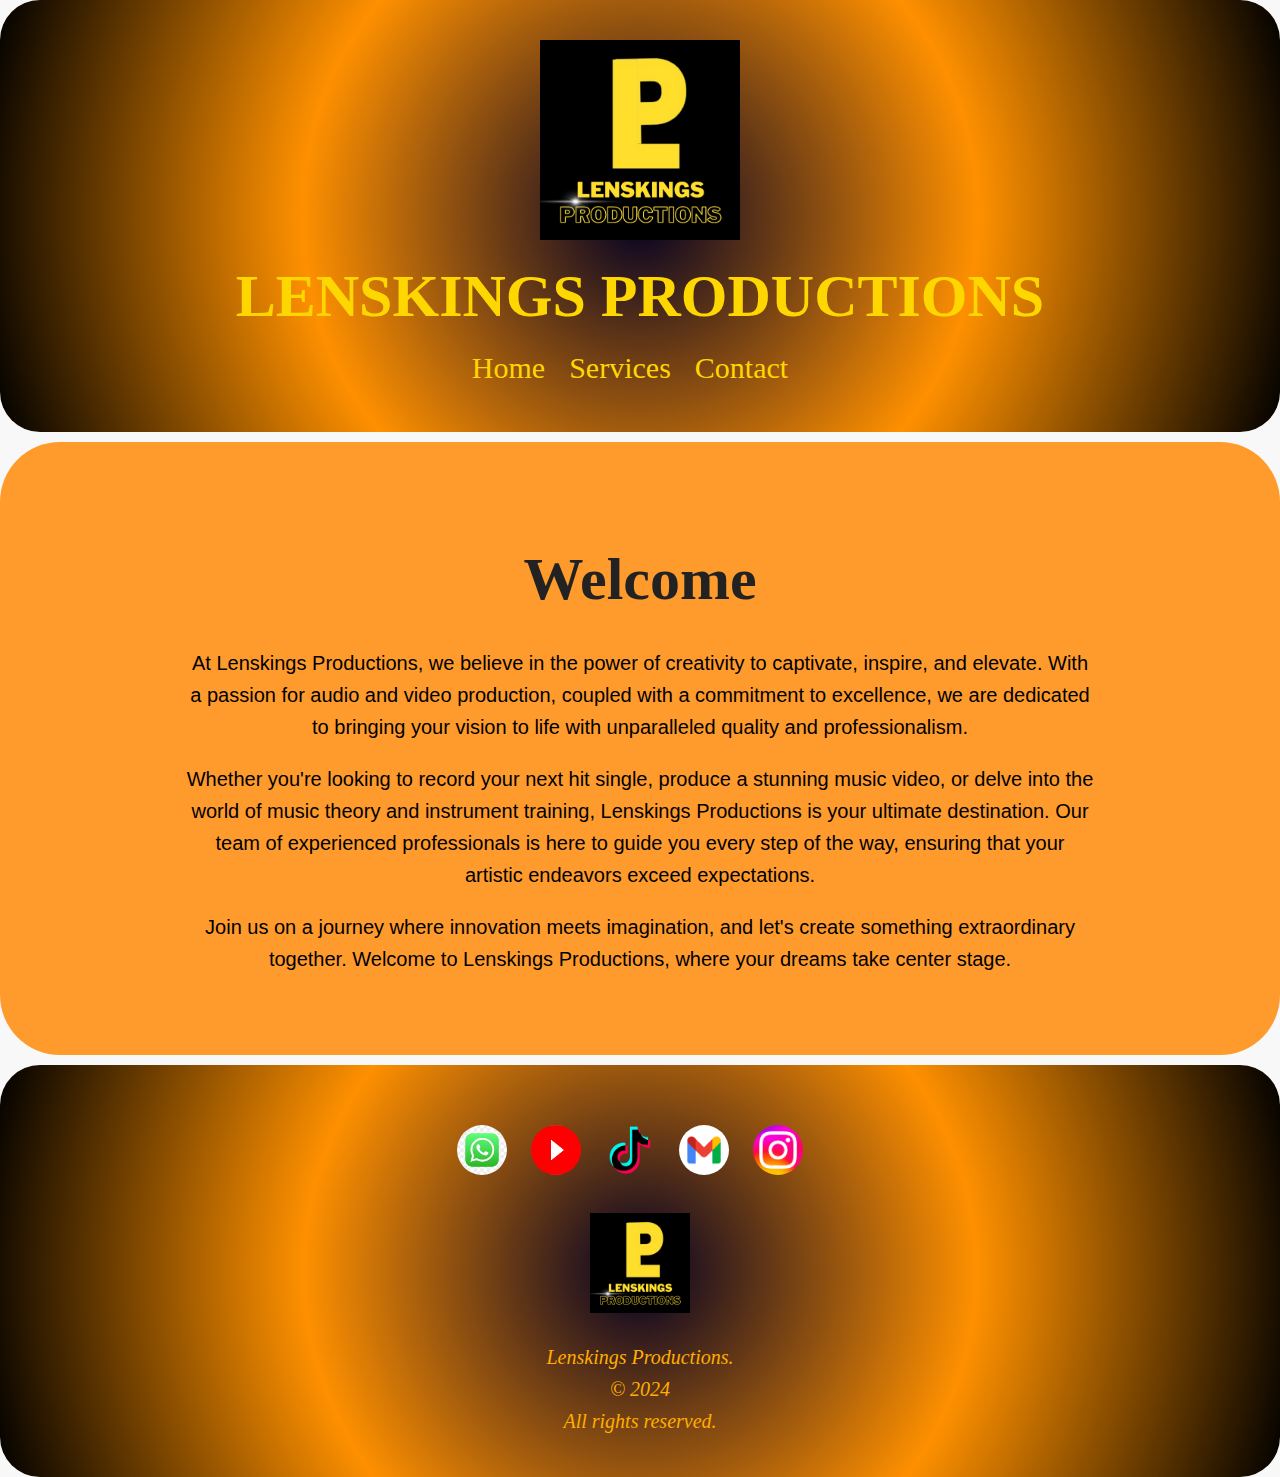
<file: index.html>
<!DOCTYPE html>
<html lang="en">
<head>
    <meta charset="UTF-8">
    <meta name="viewport" content="width=device-width, initial-scale=1.0">
    <title>Lenskings Productions</title>
    <link rel="stylesheet" href="style.css">
</head>
<body>

    <!-- Header -->
    <header>
        <div class="container">
            <img src="image1.png" alt="Logo" style="width: 200px; ;">
            <h1>LENSKINGS PRODUCTIONS</h1>
            <nav>
                <ul>
                    <li><a href="index.html">Home</a></li>
                    <li><a href="services.html">Services</a></li>
                    <li><a href="contact.html">Contact</a></li>
                </ul>
            </nav>
        </div>
    </header>

    <!-- Main Content -->
    <main>

        <!-- Home Section -->
        <section id="welcome">
            <div class="container">
                <h2>Welcome</h2>
                <p>At Lenskings Productions, we believe in the power of creativity to captivate, inspire, and elevate. With a passion for audio and video production, coupled with a commitment to excellence, we are dedicated to bringing your vision to life with unparalleled quality and professionalism.</p>
                <p>Whether you're looking to record your next hit single, produce a stunning music video, or delve into the world of music theory and instrument training, Lenskings Productions is your ultimate destination. Our team of experienced professionals is here to guide you every step of the way, ensuring that your artistic endeavors exceed expectations.</p>
                <p>Join us on a journey where innovation meets imagination, and let's create something extraordinary together. Welcome to Lenskings Productions, where your dreams take center stage.</p>
            </div>
        </section>
        

    </main>
    <script async src="https://pagead2.googlesyndication.com/pagead/js/adsbygoogle.js?client=ca-pub-9296035078793604"
     crossorigin="anonymous"></script>

    <!-- Footer -->
<footer>
    <div class="container">
        <div class="social-icons">
            <a href="https://wa.me/254704742748" class="social-icon"><img src="whatsapp.png" alt="Whatsapp"></a>
            <a href="https://www.youtube.com/@lenskingsproductions" class="social-icon"><img src="youtube.png" alt="YouTube"></a>
            <a href="https://www.tiktok.com/@lenskingsproductions" class="social-icon"><img src="tiktok.png" alt="TikTok"></a>
            <a href="mailto:patrickirungumithamo@gmail.com" class="social-icon"><img src="gmail.png" alt="Gmail"></a>
            <a href="https://www.instagram.com/parto_organist/" class="social-icon"><img src="instagram.png" alt="Instagram"></a>
        </div> <img src="image1.png" alt="Logo" style="width: 100px; ;">
       
        <p>Lenskings Productions. <br>&copy; 2024<br>All rights reserved.</p>
    </div>
</footer>


</body>
</html>
</file>
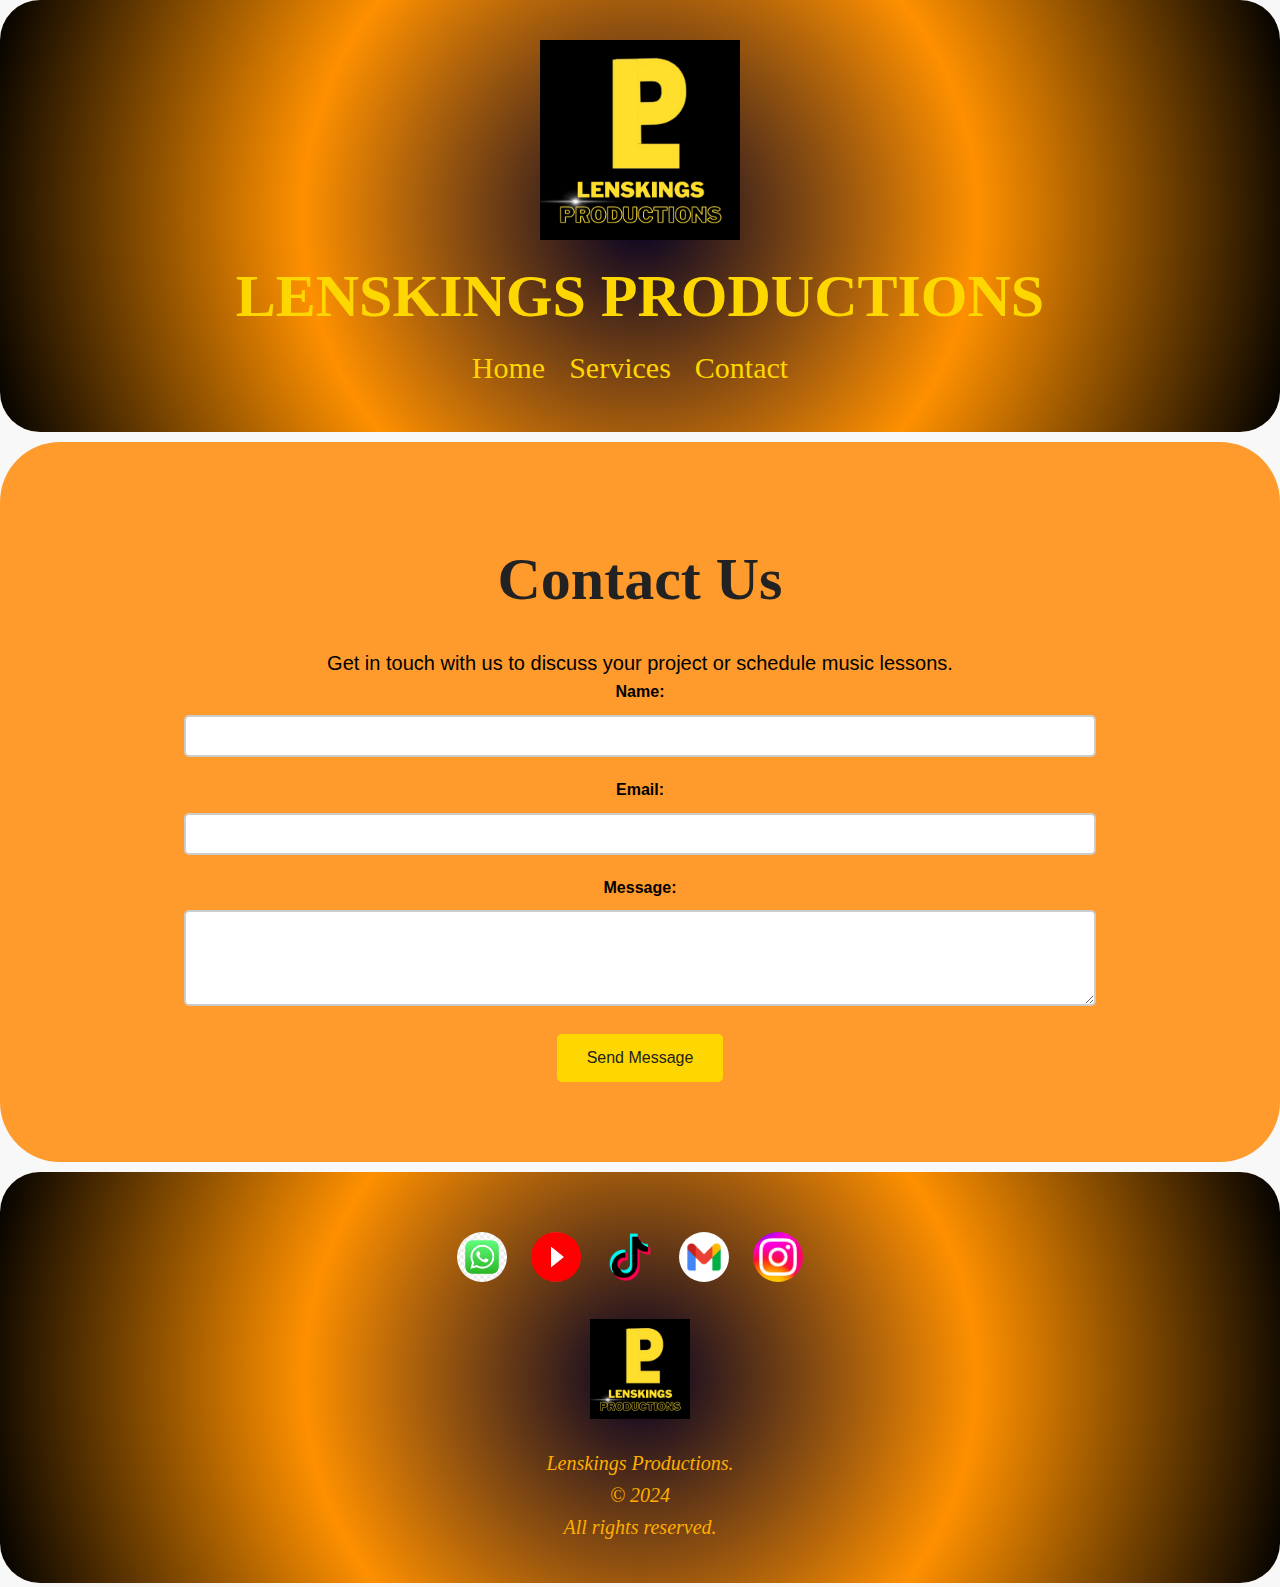
<file: contact.html>
<!DOCTYPE html>
<html lang="en">
<head>
    <meta charset="UTF-8">
    <meta name="viewport" content="width=device-width, initial-scale=1.0">
    <title>Contact Lenskings Productions</title>
    <link rel="stylesheet" href="style.css">
</head>
<body>

    <!-- Header -->
    <header>
        <div class="container">
            <img src="image1.png" alt="Logo" style="width: 200px; ;">
            <h1>LENSKINGS PRODUCTIONS</h1>
            <nav>
                <ul>
                    <li><a href="index.html">Home</a></li>
                    <li><a href="services.html">Services</a></li>
                    <li><a href="contact.html">Contact</a></li>
                </ul>
            </nav>
        </div>
    </header>

    <!-- Main Content -->
    <main>

        <!-- Contact Section -->
        <section id="contact">
            <div class="container">
                <h2>Contact Us</h2>
                <p>Get in touch with us to discuss your project or schedule music lessons.</p>
                <form id="contact-form">
                    <form action="gmail.php" method="POST"></form>
                    <label for="name">Name:</label>
                    <input type="text" id="name" name="name" required>
                    
                    <label for="email">Email:</label>
                    <input type="email" id="email" name="email" required>
                    
                    <label for="message">Message:</label>
                    <textarea id="message" name="message" rows="4" required></textarea>
                    
                    <button type="submit">Send Message</button>
                </form>
            </div>
        </section>

    </main>

    <!-- Footer -->
<footer>
    <div class="container">
        <div class="social-icons">
            <a href="https://wa.me/254704742748" class="social-icon"><img src="whatsapp.png" alt="Whatsapp"></a>
            <a href="https://www.youtube.com/@lenskingsproductions" class="social-icon"><img src="youtube.png" alt="YouTube"></a>
            <a href="https://www.tiktok.com/@lenskingsproductions" class="social-icon"><img src="tiktok.png" alt="TikTok"></a>
            <a href="mailto:patrickirungumithamo@gmail.com" class="social-icon"><img src="gmail.png" alt="Gmail"></a>
            <a href="https://www.instagram.com/parto_organist/" class="social-icon"><img src="instagram.png" alt="Instagram"></a>
        </div> <img src="image1.png" alt="Logo" style="width: 100px; ;">
       
        <p>Lenskings Productions. <br>&copy; 2024<br>All rights reserved.</p>
    </div>
</footer>

</body>
</html>
</file>
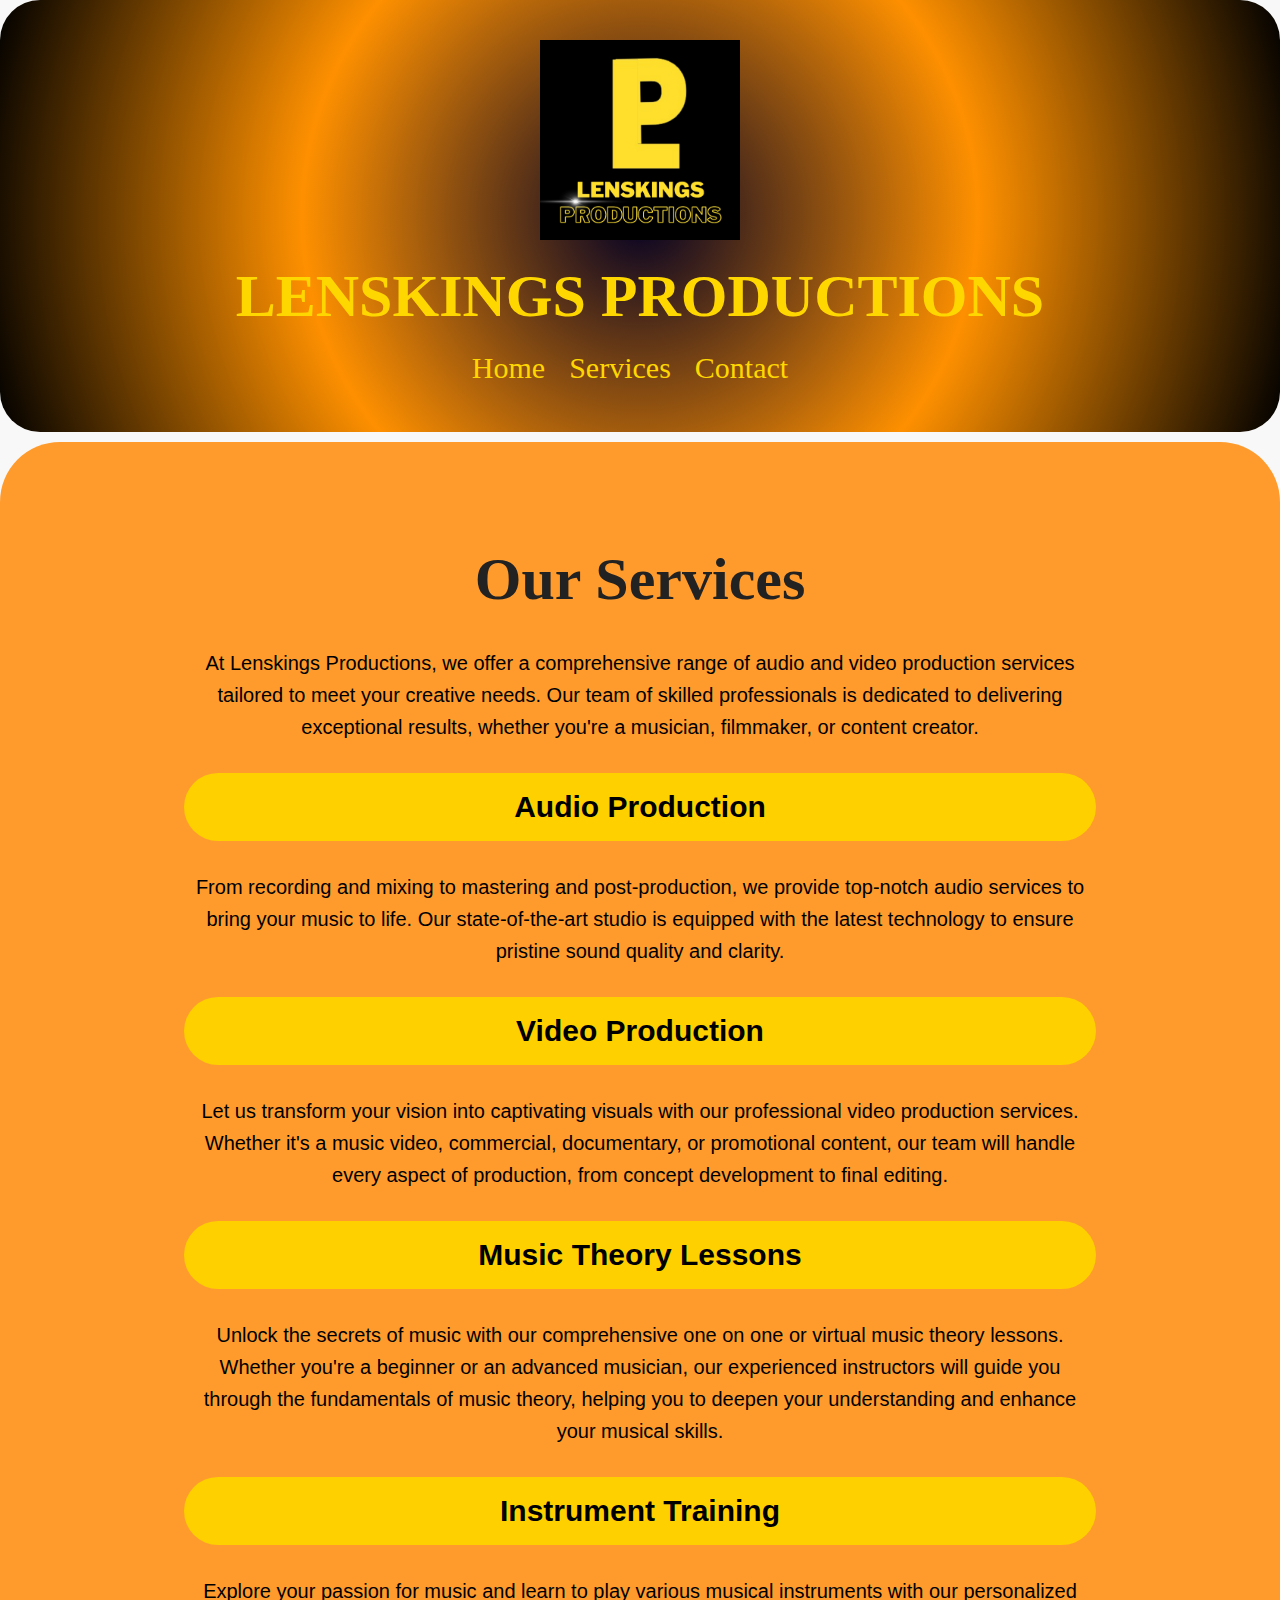
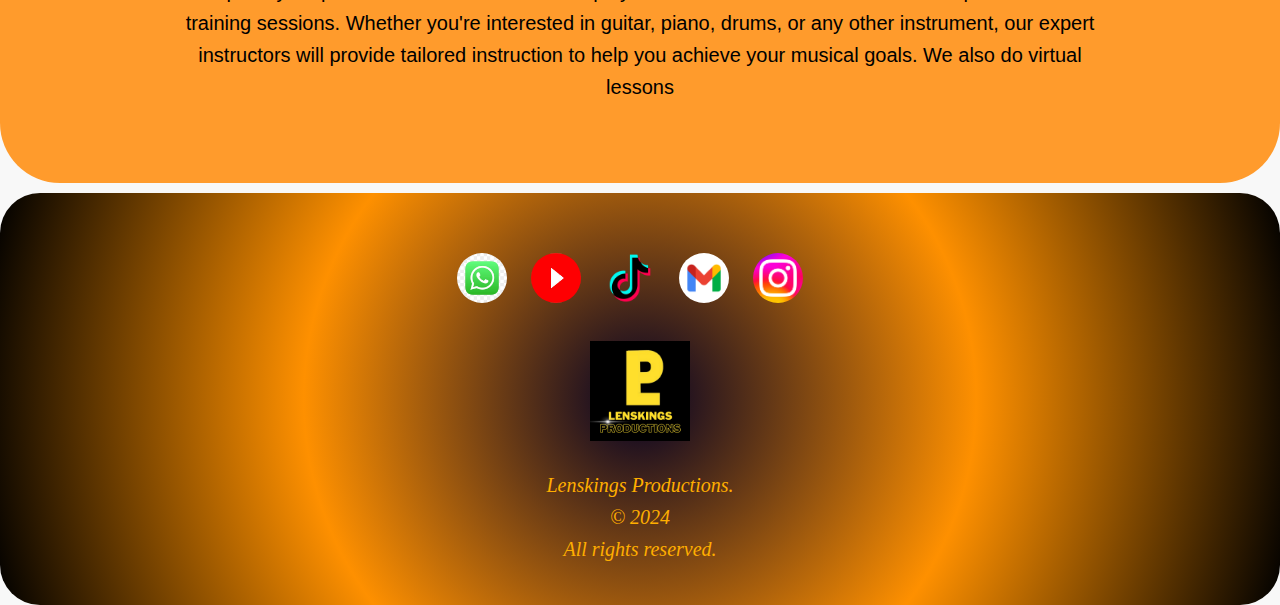
<file: services.html>
<!DOCTYPE html>
<html lang="en">
<head>
    <meta charset="UTF-8">
    <meta name="viewport" content="width=device-width, initial-scale=1.0">
    <title>Lenskings Productions Services</title>
    <link rel="stylesheet" href="style.css">
</head>
<body>

  <!-- Header -->
  <header>
    <div class="container">
        <img src="image1.png" alt="Logo" style="width: 200px; ;">
        <h1>LENSKINGS PRODUCTIONS</h1>
        <nav>
            <ul>
                <li><a href="index.html">Home</a></li>
                <li><a href="services.html">Services</a></li>
                <li><a href="contact.html">Contact</a></li>
            </ul>
        </nav>
    </div>
</header>

    <!-- Main Content -->
    <main>

        <!-- Services Section -->
        <section id="services">
            <div class="container">
                <h2>Our Services</h2>
                <p>At Lenskings Productions, we offer a comprehensive range of audio and video production services tailored to meet your creative needs. Our team of skilled professionals is dedicated to delivering exceptional results, whether you're a musician, filmmaker, or content creator.</p>
                
                <!-- Audio Production -->
                <div class="service">
                    <h3>Audio Production</h3>
                    <p>From recording and mixing to mastering and post-production, we provide top-notch audio services to bring your music to life. Our state-of-the-art studio is equipped with the latest technology to ensure pristine sound quality and clarity.</p>
                </div>

                <!-- Video Production -->
                <div class="service">
                    <h3>Video Production</h3>
                    <p>Let us transform your vision into captivating visuals with our professional video production services. Whether it's a music video, commercial, documentary, or promotional content, our team will handle every aspect of production, from concept development to final editing.</p>
                </div>

                <!-- Music Theory Lessons -->
                <div class="service">
                    <h3>Music Theory Lessons</h3>
                    <p>Unlock the secrets of music with our comprehensive one on one or virtual music theory lessons. Whether you're a beginner or an advanced musician, our experienced instructors will guide you through the fundamentals of music theory, helping you to deepen your understanding and enhance your musical skills.</p>
                </div>

                <!-- Instrument Training -->
                <div class="service">
                    <h3>Instrument Training</h3>
                    <p>Explore your passion for music and learn to play various musical instruments with our personalized training sessions. Whether you're interested in guitar, piano, drums, or any other instrument, our expert instructors will provide tailored instruction to help you achieve your musical goals. We also do  virtual lessons</p>
                </div>
            </div>
        </section>

    </main>

   <!-- Footer -->
<footer>
    <div class="container">
        <div class="social-icons">
            <a href="https://wa.me/254704742748" class="social-icon"><img src="whatsapp.png" alt="Whatsapp"></a>
            <a href="https://www.youtube.com/@lenskingsproductions" class="social-icon"><img src="youtube.png" alt="YouTube"></a>
            <a href="https://www.tiktok.com/@lenskingsproductions" class="social-icon"><img src="tiktok.png" alt="TikTok"></a>
            <a href="mailto:patrickirungumithamo@gmail.com" class="social-icon"><img src="gmail.png" alt="Gmail"></a>
            <a href="https://www.instagram.com/parto_organist/" class="social-icon"><img src="instagram.png" alt="Instagram"></a>
        </div> <img src="image1.png" alt="Logo" style="width: 100px; ;">
       
        <p>Lenskings Productions. <br>&copy; 2024<br>All rights reserved.</p>
    </div>
</footer>



</body>
</html>
</body>
</html>
</file>
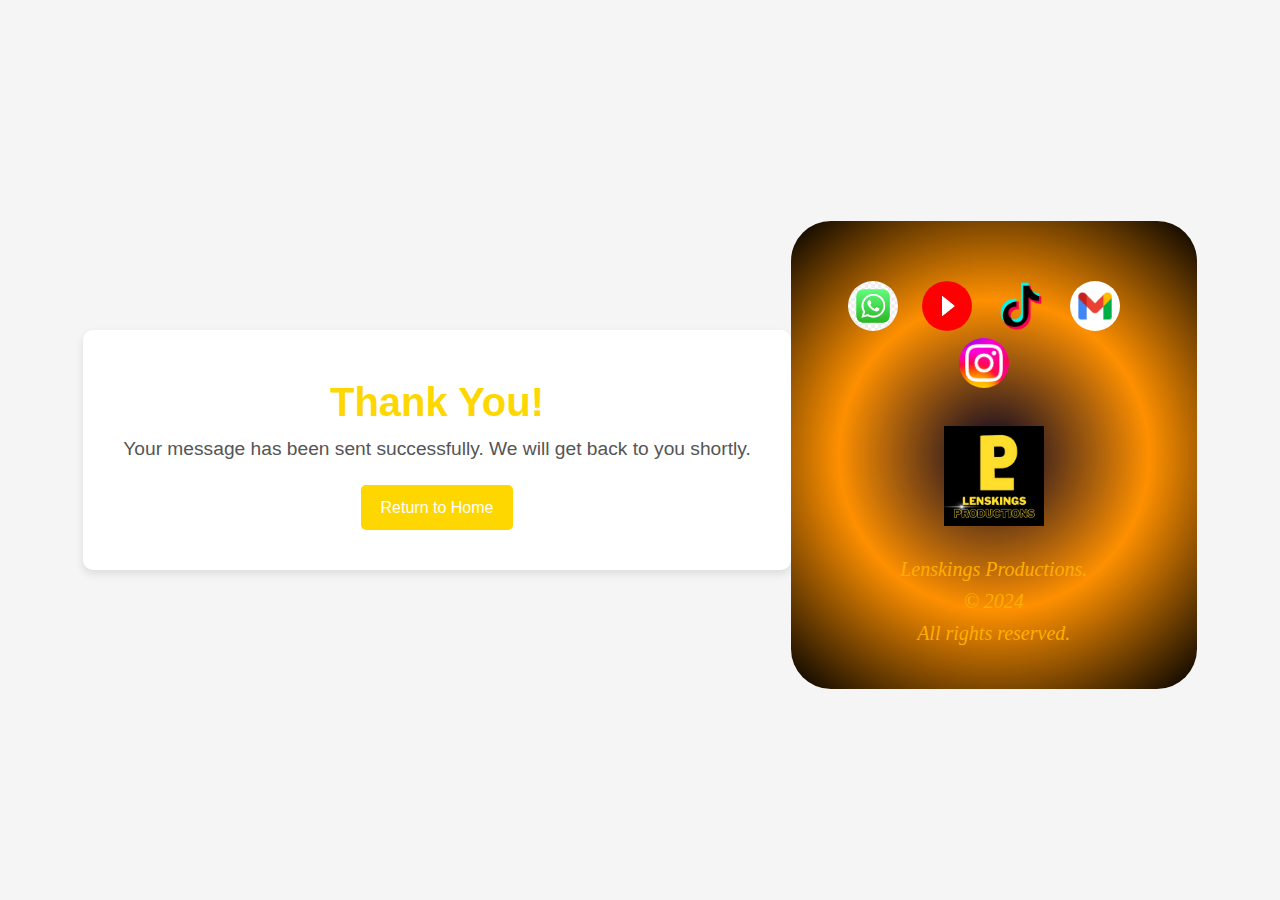
<file: thankyou.html>
<!DOCTYPE html>
<html lang="en">
<head>
    <meta charset="UTF-8">
    <meta name="viewport" content="width=device-width, initial-scale=1.0">
    <title>Thank You - Lenskings Productions</title>
    <link rel="stylesheet" href="style.css">
    <style>
        body {
            background-color: #f5f5f5;
            display: flex;
            justify-content: center;
            align-items: center;
            height: 100vh;
            margin: 0;
            font-family: 'Arial', sans-serif;
        }
        .thank-you-container {
            text-align: center;
            background-color: #ffffff;
            padding: 40px;
            border-radius: 10px;
            box-shadow: 0 4px 8px rgba(0, 0, 0, 0.1);
        }
        .thank-you-container h1 {
            color: #FFD700; /* Gold color */
            font-size: 2.5rem;
        }
        .thank-you-container p {
            font-size: 1.2rem;
            color: #555;
        }
        .thank-you-container a {
            display: inline-block;
            margin-top: 20px;
            padding: 10px 20px;
            background-color: #FFD700; /* Gold color */
            color: #fff;
            text-decoration: none;
            border-radius: 5px;
            transition: background-color 0.3s;
        }
        .thank-you-container a:hover {
            background-color: #DAA520; /* Darker gold */
        }
    </style>
</head>
<body>

    <div class="thank-you-container">
        <h1>Thank You!</h1>
        <p>Your message has been sent successfully. We will get back to you shortly.</p>
        <a href="index.html">Return to Home</a>
    </div>

    
      <!-- Footer -->
<footer>
    <div class="container">
        <div class="social-icons">
            <a href="https://wa.me/254704742748" class="social-icon"><img src="whatsapp.png" alt="Whatsapp"></a>
            <a href="https://www.youtube.com/@lenskingsproductions" class="social-icon"><img src="youtube.png" alt="YouTube"></a>
            <a href="https://www.tiktok.com/@lenskingsproductions" class="social-icon"><img src="tiktok.png" alt="TikTok"></a>
            <a href="mailto:patrickirungumithamo@gmail.com" class="social-icon"><img src="gmail.png" alt="Gmail"></a>
            <a href="https://www.instagram.com/parto_organist/" class="social-icon"><img src="instagram.png" alt="Instagram"></a>
        </div> <img src="image1.png" alt="Logo" style="width: 100px; ;">
       
        <p>Lenskings Productions. <br>&copy; 2024<br>All rights reserved.</p>
    </div>
</footer>


</body>
</html>
</file>
<file: style.css>
/* Resetting default margin and padding */
body, h1, p, ul, li {
    margin: 0;
    padding: 0;
  }
  
  /* Global Styles */
  body {
    font-family: Arial, sans-serif;
    line-height: 1.6;
    background-color: #f8f8f8; /* Light gray background */
  }
  
  .container {
    width: 80%;
    margin: 0 auto;
    padding: 20px;
  }
  
  /* Header Styles */
  header {
    background: rgb(2,0,36);
    background: radial-gradient(circle, rgba(2,0,36,1) 0%, rgba(254,144,0,1) 50%, rgba(0,0,0,1) 100%);
    color: #000000; /* Golden text color */
    text-align: center;
    padding: 20px 0;
  }
  
  header div img:hover,
  header div img.active {
    background-color: #ffd000; /* Gold color */
    color: #000; /* Black text */
    padding: 20px 30px;
    border-radius: 40px;
  }
  
  header h1 {
    font-size: 60px;
    text-align: center;
    margin-top: 0px;
    margin-bottom: 0px;
  }
  
  header nav ul li a:hover,
  header nav ul li a.active {
    background-color: #ffd000; /* Gold color */
    color: #000; /* Black text */
    padding: 30px 50px;
    border-radius: 60px;
  }
  
  header, footer {
    font-family: Cambria, Cochin, Georgia, Times, 'Times New Roman', serif;
    background-color: #000;
    color: #ffd700;
    padding: 1px 0px;
    text-align: center;
    border: #f8f8f8;
    border-radius: 40px;
  }
  
  nav ul {
    list-style: none;
  }
  
  nav ul li {
    display: inline;
    margin-right: 20px;
    font-size: 30px;
  }
  
  nav ul li a {
    color: #ffd700; /* Golden text color for links */
    text-decoration: none;
    transition: color 0.3s; /* Smooth transition for link color */
  }
  
  nav ul li a:hover {
    color: #000; /* Black text color on hover */
  }
  
  /* Main Content Styles */
  main {
    padding: 20px 70px;
    border-radius: 60px;
    background: rgb(255,170,72);
    background: linear-gradient(146deg, rgba(255,170,72,1) 0%, rgba(255,110,13,1) 0%, rgba(255,155,44,1) 0%);
    margin-top: 10px;
  }
  
  section {
    margin-bottom: 40px;
  }
  
  section h2 {
    font-size: 1.5em;
    margin-bottom: 10px;
    color: #222; /* Dark gray heading color */
    font-size: 60px;
    margin-bottom: 10px;
    text-align: center;
    font-family: Georgia, 'Times New Roman', Times, serif;
  }
  
  div h3 {
    background-color: #ffd000; /* Gold color */
    color: #000000; /* Black text */
    padding: 10px 20px;
    border-radius: 40px;
    font-size: 30px;
  }
  
  section p {
    color: #000000; /* Slightly darker gray text color */
    font-family: 'Gill Sans', 'Gill Sans MT', Calibri, 'Trebuchet MS', sans-serif;
    font-size: 20px;
  }
  
  /* Footer Styles */
  footer {
    background: rgb(2,0,36);
    background: radial-gradient(circle, rgba(2,0,36,1) 0%, rgba(254,144,0,1) 50%, rgba(0,0,0,1) 100%);
    color: #ffae00; /* Golden text color */
    text-align: center;
    padding: 20px 0;
    margin-top: 10px;
    margin-bottom: 0px;
  }
  
  div a:hover,
  div a.active {
    background-color: #ffd000; /* Gold color */
    color: #000; /* Black text */
    padding: 20px 30px;
    border-radius: 40px;
  }
  
  div img:hover,
  div img.active {
    background-color: #ffd000; /* Gold color */
    color: #000; /* Black text */
    padding: 20px 30px;
    border-radius: 40px;
  }
  
  footer p {
    font-size: 20px;
    font-style: oblique;
  }
  
  /* Additional CSS for contact form styling */
  form {
    max-width: 400px;
    margin: 0 auto;
    text-align: center;
  }
  
  label {
    display: block;
    margin-bottom: 10px;
    font-weight: bold;
  }
  
  input[type="text"],
  input[type="email"],
  textarea {
    width: 100%;
    padding: 10px;
    margin-bottom: 20px;
    border: 2px solid #ccc;
    border-radius: 5px;
    box-sizing: border-box;
    font-size: 16px;
    transition: border-color 0.3s ease;
  }
  
  input[type="text"]:focus,
  input[type="email"]:focus,
  textarea:focus {
    border-color: #ffd700; /* Golden border color on focus */
  }
  
  textarea {
    resize: vertical; /* Allow vertical resizing of textarea */
  }
  
  button[type="submit"] {
    background-color: #ffd700; /* Golden button background color */
    color: #222; /* Dark gray text color */
    border: none;
    border-radius: 5px;
    padding: 15px 30px;
    font-size: 16px;
    cursor: pointer;
    transition: background-color 0.3s ease;
  }
  
  button[type="submit"]:hover {
    background-color: #cc9900; /* Slightly darker golden color on hover */
  }
  
  /* Additional CSS for footer social media icons */
  .social-icons {
    text-align: center;
    margin-top: 20px;
    margin-bottom: 30px;
  }
  
  .social-icon {
    display: inline-block;
    margin-right: 20px;
  }
  
  .social-icon img {
    width: 50px; /* Increase icon size */
    height: 50px; /* Increase icon size */
    border-radius: 50%;
    transition: transform 0.3s ease;
  }
  
  .social-icon img:hover {
    transform: scale(1.2); /* Increase size on hover */
  }
  
  .container {
    text-align: center; /* Center the company information */
  }
  
  .container p {
    margin-top: 20px; /* Add space between social icons and company information */
  }
  
  /* Responsive Design */
  @media (max-width: 768px) {
    header nav ul li {
      display: block;
      margin: 10px 0;
    }
  
    header h1 {
      font-size: 40px;
    }
  
    nav ul li {
      font-size: 20px;
    }
  
    section h2 {
      font-size: 40px;
    }
  
    section p, footer p {
      font-size: 18px;
    }
  
    .container {
      width: 95%;
      padding: 10px;
    }
  
    main {
      padding: 20px;
    }
  
    button[type="submit"] {
      width: 100%;
    }
  }
  
/* Global Styles */
body {
  font-family: Arial, sans-serif;
  line-height: 1.6;
  background-color: #f8f8f8; /* Light gray background */
}

.container {
  width: 80%;
  margin: 0 auto;
  padding: 20px;
}

/* Header Styles */
header {
  background: rgb(2,0,36);
  background: radial-gradient(circle, rgba(2,0,36,1) 0%, rgba(254,144,0,1) 50%, rgba(0,0,0,1) 100%);
  color: #ffd700; /* Golden text color */
  text-align: center;
  padding: 20px 0;
}

/* Adjustments for smaller screens */
@media (max-width: 768px) {
  .container {
    width: 95%;
    padding: 10px;
  }

  /* Additional responsive styles here */
}

/* Adjustments for even smaller screens */
@media (max-width: 576px) {
  .container {
    width: 100%;
    padding: 5px;
  }

  /* Additional responsive styles here */
}
</file>
